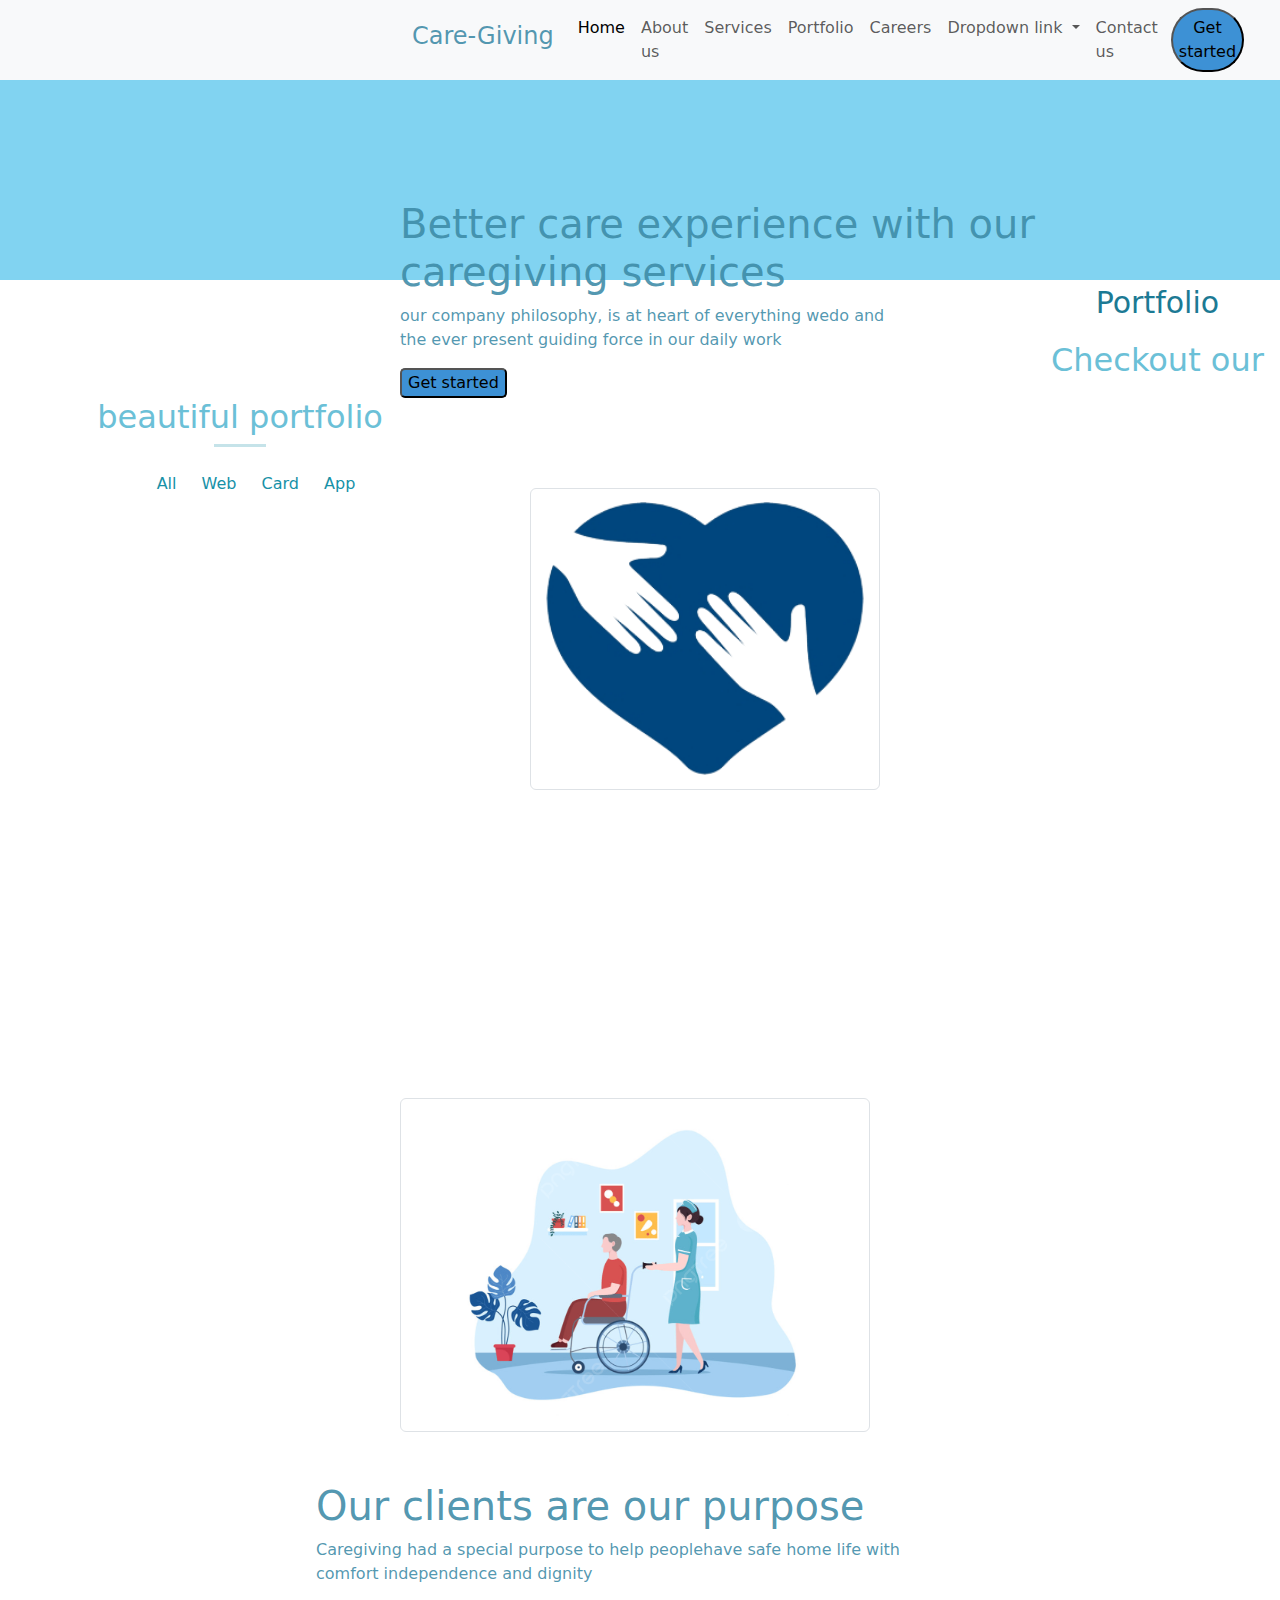
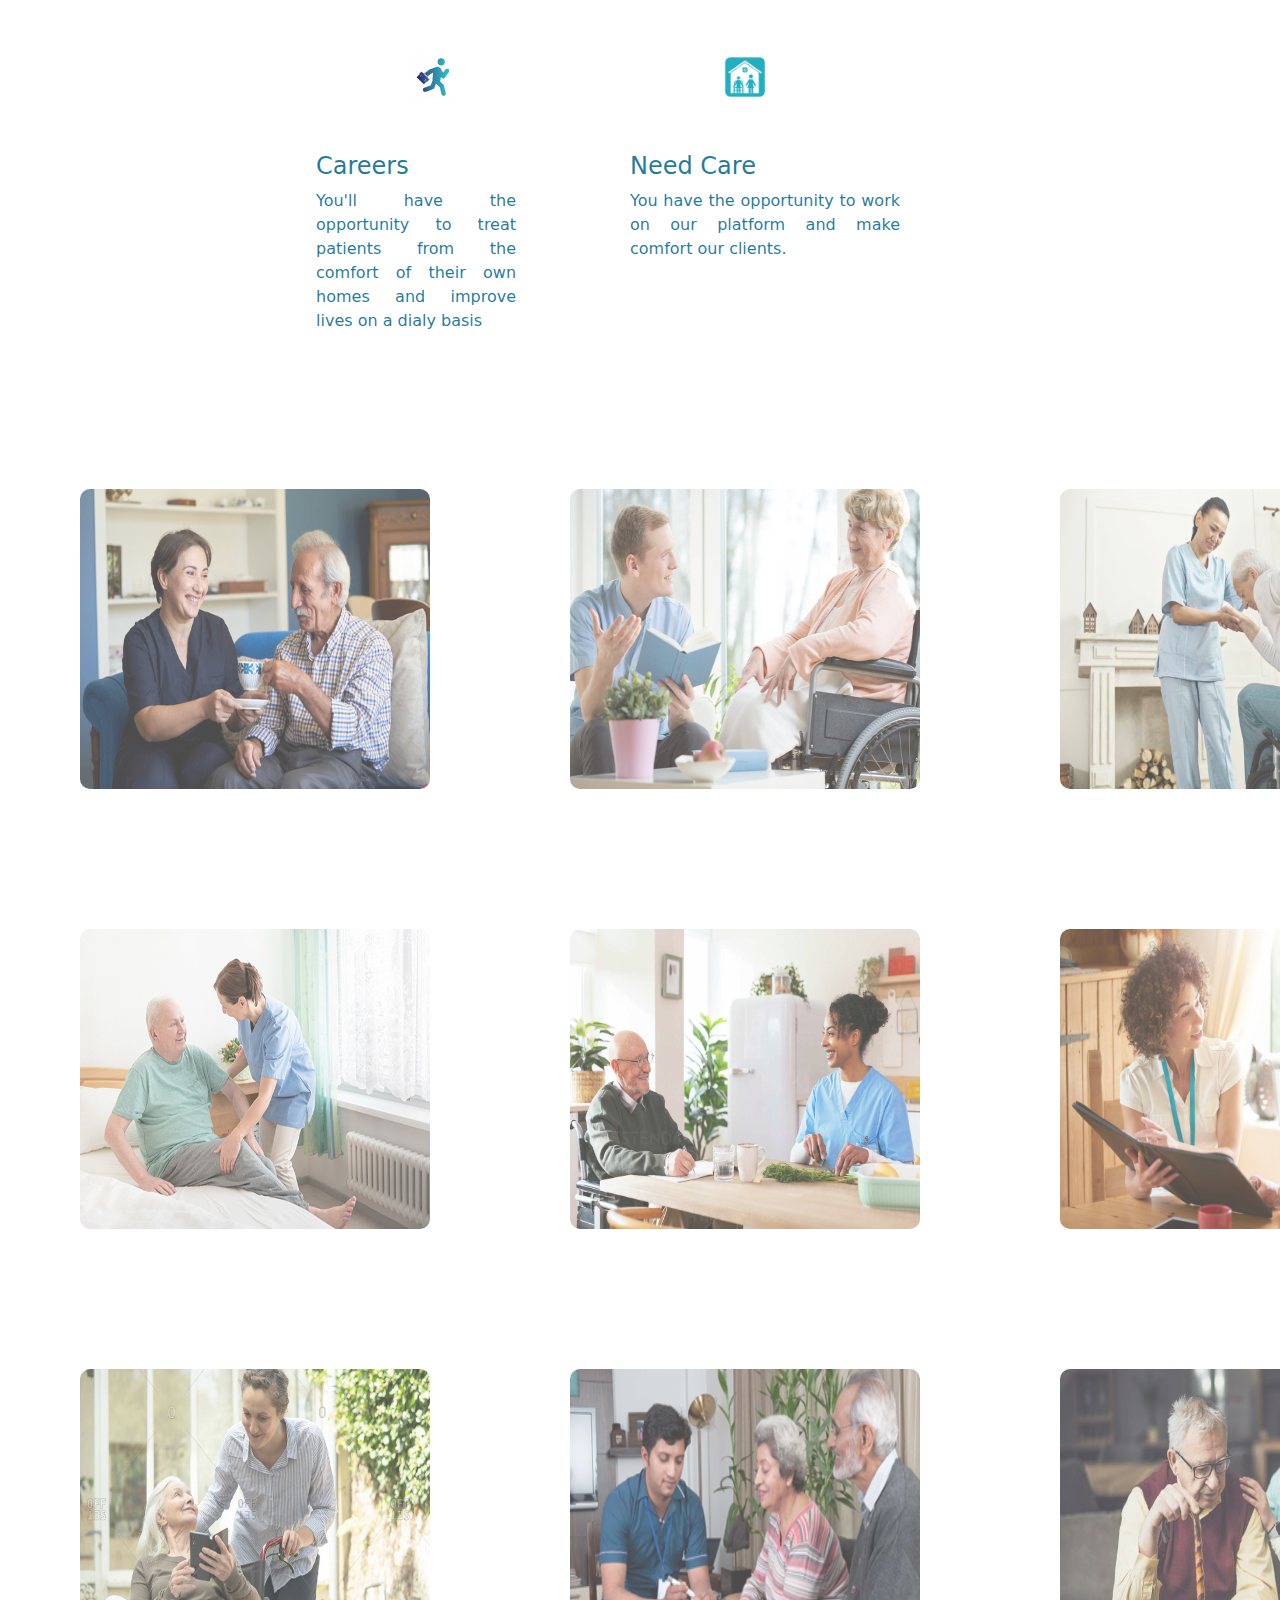
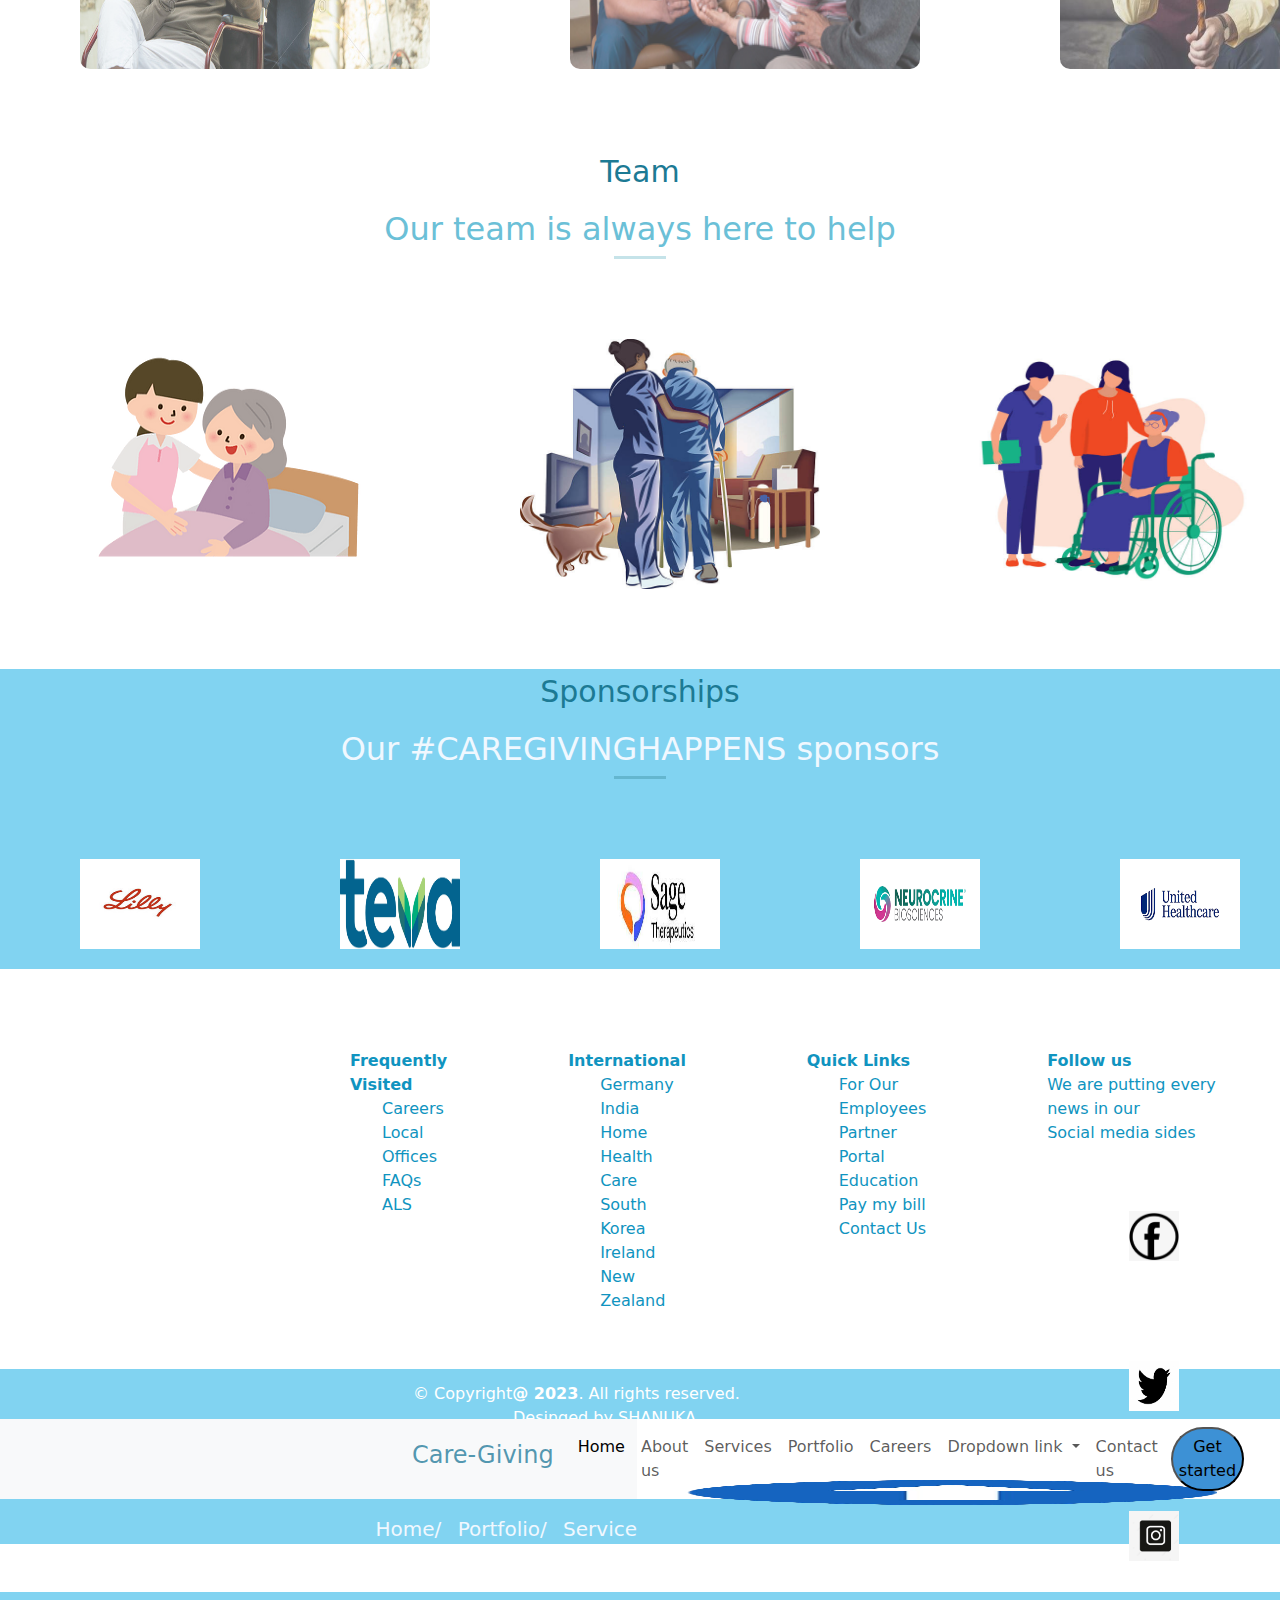
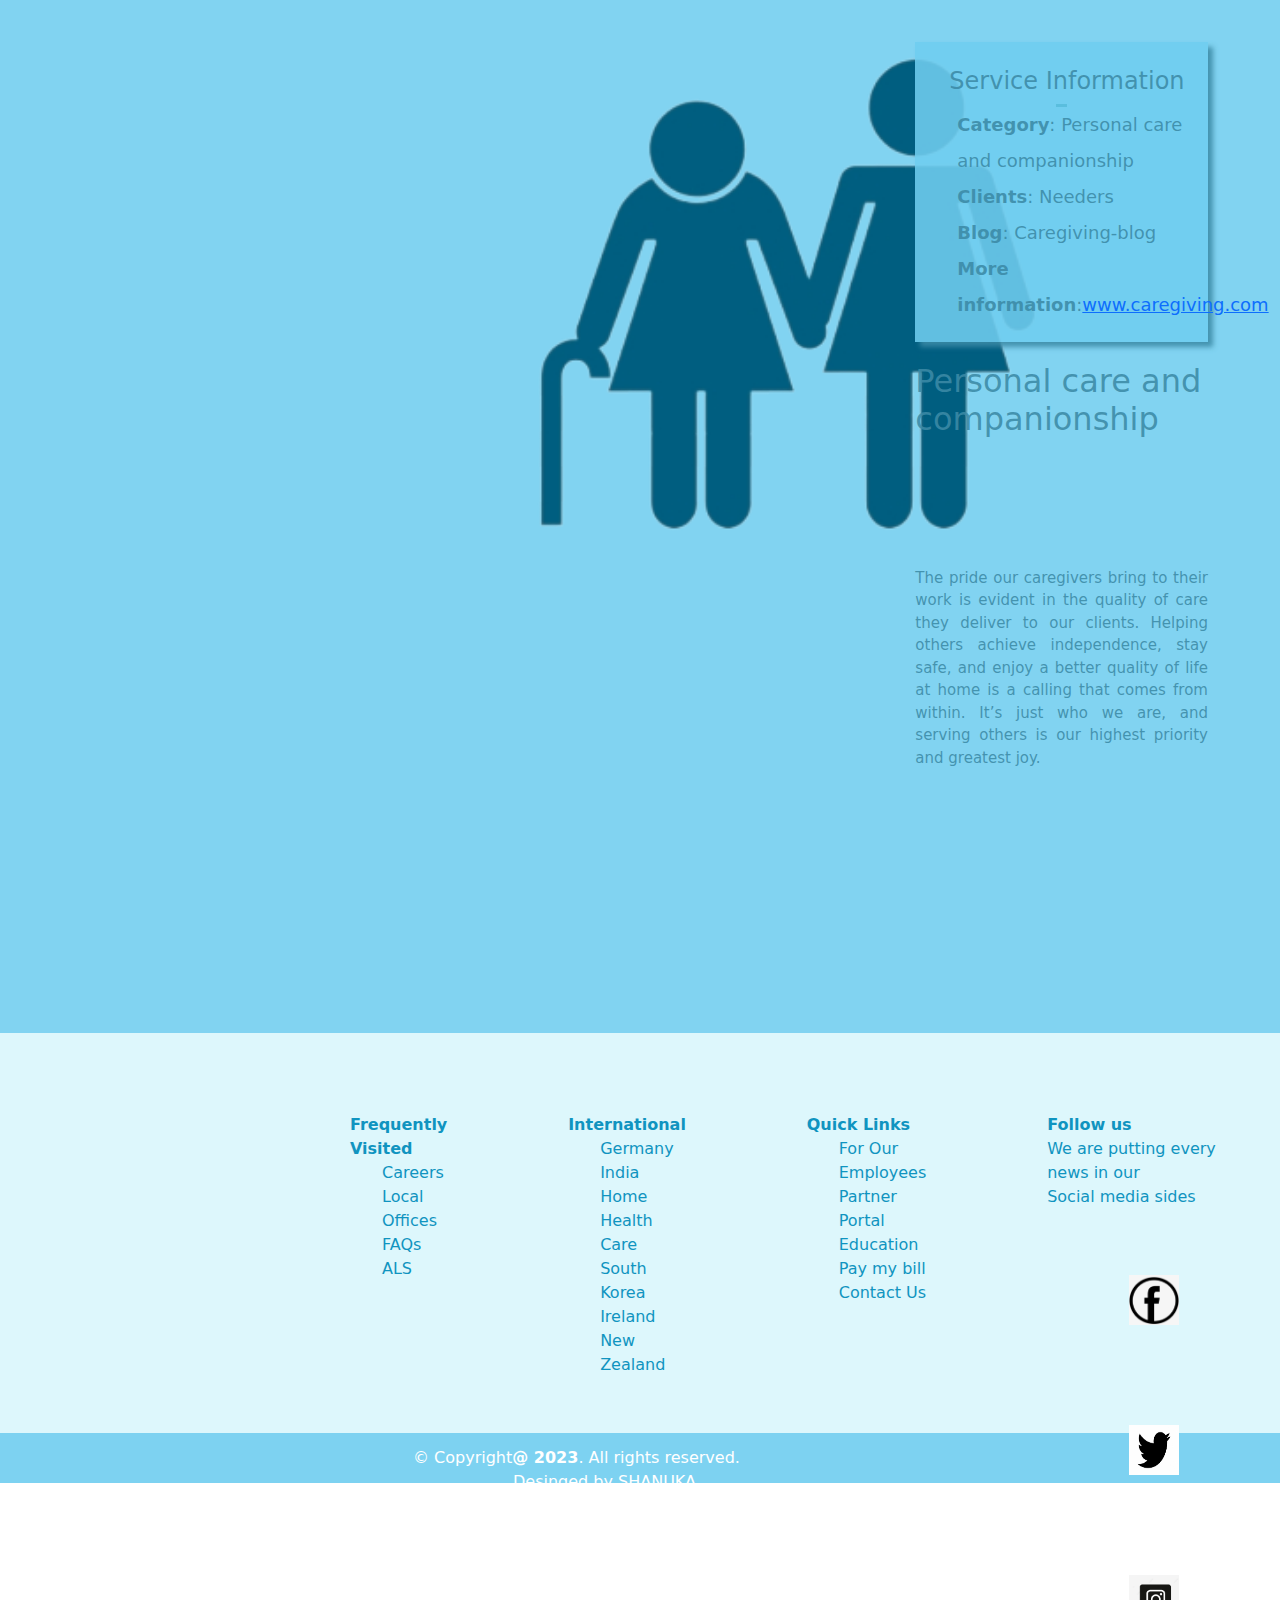
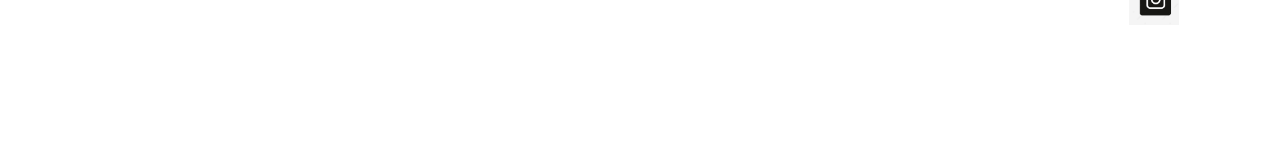
<file: index.html>
<!DOCTYPE html>
<html lang="en">
<head>
  <meta charset="UTF-8">
  <meta name="viewport" content="width=device-width, initial-scale=1.0">
  <title>caregiving</title>
  <link rel="stylesheet" href="style.css">
  <link rel="stylesheet" href="./Assets/bootstrap/css/bootstrap.min.css">
</head>
<body>
  <!-- navbar  -->
  <section>
    <nav class="navbar navbar-expand-lg bg-body-tertiary ">
      <div class="container-fluid ">
        <a class="navbar-brand two" id="two" href="#">
          <h4>Care-Giving</h4>
        </a>

        <div class="collapse navbar-collapse" id="navbarNavDropdown">
          <ul class="navbar-nav ms-auto one">
            <li class="nav-item">
              <a class="nav-link active" aria-current="page" href="#">Home</a>
            </li>
            <li class="nav-item">
              <a class="nav-link" href="#">About us</a>
            </li>
            <li class="nav-item">
              <a class="nav-link" href="#">Services</a>
            </li>
            <li class="nav-item">
              <a class="nav-link" href="#">Portfolio</a>
            </li>
            <li class="nav-item">
              <a class="nav-link" href="#">Careers</a>
            </li>

            <li class="nav-item dropdown">
              <a class="nav-link dropdown-toggle" href="#" role="button" data-bs-toggle="dropdown"
                aria-expanded="false">
                Dropdown link
              </a>
              <ul class="dropdown-menu">
                <li><a class="dropdown-item" href="#">Action</a></li>
                <li><a class="dropdown-item" href="#">Another action</a></li>
                <li><a class="dropdown-item" href="#">Something else here</a></li>
              </ul>
            </li>
            <li class="nav-item">
              <a class="nav-link" href="#">Contact us</a>
            </li>
            <button type="button" class="button"> Get started</button>
          </ul>
        </div>
      </div>
    </nav>
  </section>
  <!-- section2 -->
  <section>
    <div class="section2">
      <div class="para">
        <h1 class="text1">Better care experience with our <br>caregiving services</h1>
        <p class="text2">our company philosophy, is at heart of everything wedo and <br>the ever present guiding force
          in our daily work</p>
        <button type="button" class="button2"> Get started</button>
      </div>
      <div class="img1">
        <img src="Assets/images/ssd.png" class="img-thumbnail pic" alt="caregiving">
      </div>
    </div>
  </section>
  <!-- section3 -->
  <section>
    <div class="section3">
      <div class="img2">
        <img src="Assets/images/image3.png" class="img-thumbnail pic2" alt="caregiving">
      </div>
      <div class="para2">
        <div>
          <h1 class="h12">Our clients are our purpose</h1>
          <p class="p12">Caregiving had a special purpose to help peoplehave safe home life with <br>comfort
            independence and dignity</p>
        </div>
        <div class="div">
          <img src="Assets/images/careers logo.jpg" class="logo1">
          <h4>Careers</h4>
          <p>You'll have the opportunity to treat patients from the comfort of their own homes and improve lives on a
            dialy basis</p>
        </div>
        <div class="div2">
          <img src="Assets/images/need care logo.jpg" class="logo2">
          <h4>Need Care</h4>
          <p>You have the opportunity to work on our platform and make comfort our clients.</p>
        </div>
      </div>
    </div>
  </section>
  <!-- section4 -->
  <section class="section4">

    <p class="Portfolio">Portfolio</p>
    <h2 class="check">Checkout our beautiful portfolio</h2>

    <hr class="line">
    <ul type="none" class="port">
      <li>All</li>
      <li>Web</li>
      <li>Card</li>
      <li>App</li>
    </ul>
    <div class="grid-container">
      <div class="grid-item-1"><a href="./service.html" target="_blank"><img src="Assets/images/pic1.jpg" class="image"
            alt="Caregiving"></a></div>
      <div class="grid-item-1"><img src="Assets/images/pic2.jpg" class="image" alt="Caregiving"></div>
      <div class="grid-item-1"><img src="Assets/images/pic3.jpg" class="image" alt="Caregiving"></div>
      <div class="grid-item-1"><img src="Assets/images/pic4.jpg" class="image" alt="Caregiving"></div>
      <div class="grid-item-1"><img src="Assets/images/pic5.jpg" class="image" alt="Caregiving"></div>
      <div class="grid-item-1"><img src="Assets/images/pic6.jpg" class="image" alt="Caregiving"></div>
      <div class="grid-item-1"><img src="Assets/images/pic7.jpg" class="image" alt="Caregiving"></div>
      <div class="grid-item-1"><img src="Assets/images/pic8.jpg" class="image" alt="Caregiving"></div>
      <div class="grid-item-1"><img src="Assets/images/pic9.jpg" class="image" alt="Caregiving"></div>
    </div>

  </section>
  <!-- section5 -->
  <section class="section5">
    <p class="Portfolio">Team</p>
    <h2 class="check">Our team is always here to help</h2>
    <hr class="line">
    <div class="grid-container2">
      <div class="grid-item"><img src="Assets/images/img1.png" class="image1" alt="Caregiving"></div>
      <div class="grid-item"><img src="Assets/images/img2.jpg" class="image1" alt="Caregiving"></div>
      <div class="grid-item"><img src="Assets/images/img3.jpg" class="image1" alt="Caregiving"></div>
      <div class="grid-item"><img src="Assets/images/img4.jpg" class="image1" alt="Caregiving"></div>
    </div>
  </section>
  <!-- section6 -->
  <section class="section6">
    <p class="Portfolio">Sponsorships</p>
    <h2 class="check1">Our #CAREGIVINGHAPPENS sponsors</h2>
    <hr class="line1">
    <div class="grid-container3">
      <div class="grid-item"><img src="Assets/images/spo1.jpg" class="image2" alt="Caregiving"></div>
      <div class="grid-item"><img src="Assets/images/spo2.jpg" class="image2" alt="Caregiving"></div>
      <div class="grid-item"><img src="Assets/images/spo3.jpeg" class="image2" alt="Caregiving"></div>
      <div class="grid-item"><img src="Assets/images/spo4.png" class="image2" alt="Caregiving"></div>
      <div class="grid-item"><img src="Assets/images/spo5.png" class="image2" alt="Caregiving"></div>
      <div class="grid-item"><img src="Assets/images/spo6.jpg" class="image2" alt="Caregiving"></div>
    </div>
  </section>
  <!-- section7 -->
  <section class="section7">
    <div class="grid-container4">
      <div class="grid-item3"><b>Frequently Visited</b>
        <ul type="none" class="list">
          <li>Careers</li>
          <li>Local Offices</li>
          <li>FAQs</li>
          <li>ALS</li>
        </ul>
      </div>
      <div class="grid-item3"><b>International</b>
        <ul type="none" class="list">
          <li>Germany</li>
          <li>India Home Health Care</li>
          <li>South Korea</li>
          <li>Ireland</li>
          <li>New Zealand</li>
        </ul>
      </div>
      <div class="grid-item3"><b>Quick Links</b>
        <ul type="none" class="list">
          <li>For Our Employees</li>
          <li>Partner Portal</li>
          <li>Education</li>
          <li>Pay my bill</li>
          <li>Contact Us</li>
        </ul>
      </div>
      <div class="social grid-item3"><b>Follow us</b>
        <p>We are putting every news in our<br>Social media sides</p>
        <ul type="none" class="list">
          <a href="#"><img src="Assets/images/logo1.png" class="logo3"></a>
          <a href="#"><img src="Assets/images/logo2.jpg" class="logo3"></a>
          <a href="#"><img src="Assets/images/logo3.png" class="logo3"></a>
        </ul>
      </div>
    </div>
  </section>
  <!-- footer -->
  <!-- <footer class="footer">
                            <div class="copyrights">
                         
                              
                              <p ><img src="/home/dell/Documents/Assaignment 2/Assets/images/copyrights.png" class="copy" alt="copyrights">Copyright <b>@ 2023</b>. All rights reserved.
                               Desinged by SHANUKA</p>
                           </div>
                          </footer> -->
  <footer class="footer">
    <ul class="ul1" type="none">
      <li class="li">© Copyright<b>@ 2023</b>. All rights reserved.</li>

      <li class="li1">Desinged by SHANUKA</li>
      <li class="li2"><img src="Assets/images/uper button.png" height="25px" width="40px"></li>
    </ul>
  </footer>
</body><!DOCTYPE html>
<html lang="en">

<head>
  <meta charset="UTF-8">
  <meta name="viewport" content="width=device-width, initial-scale=1.0">
  <title>caregiving2</title>
  <link rel="stylesheet" href="service.css">
  <link rel="stylesheet" href="./Assets/bootstrap/css/bootstrap.min.css">
</head>

<body>
  <!-- navbar  -->
  <section>
    <nav class="navbar navbar-expand-lg bg-body-tertiary ">
      <div class="container-fluid ">
        <a class="navbar-brand two" id="two" href="#">
          <h4>Care-Giving</h4>
        </a>

        <div class="collapse navbar-collapse" id="navbarNavDropdown">
          <ul class="navbar-nav ms-auto one">
            <li class="nav-item">
              <a class="nav-link active" aria-current="page" href="#">Home</a>
            </li>
            <li class="nav-item">
              <a class="nav-link" href="#">About us</a>
            </li>
            <li class="nav-item">
              <a class="nav-link" href="#">Services</a>
            </li>
            <li class="nav-item">
              <a class="nav-link" href="#">Portfolio</a>
            </li>
            <li class="nav-item">
              <a class="nav-link" href="#">Careers</a>
            </li>
            <li class="nav-item dropdown">
              <a class="nav-link dropdown-toggle" href="#" role="button" data-bs-toggle="dropdown"
                aria-expanded="false">
                Dropdown link
              </a>
              <ul class="dropdown-menu">
                <li><a class="dropdown-item" href="#">Action</a></li>
                <li><a class="dropdown-item" href="#">Another action</a></li>
                <li><a class="dropdown-item" href="#">Something else here</a></li>
              </ul>
            </li>
            <li class="nav-item">
              <a class="nav-link" href="#">Contact us</a>
            </li>
            <button type="button" class="button">Get started</button>
          </ul>
        </div>
      </div>
    </nav>
  </section>
  <!-- header -->
  <section class="section1">
    <p class="header"> Home/ Portfolio/ Service</p>
  </section>
  <!-- section2 -->
  <section class="section2">
    <div class="container">
      <div class="row m-5">
        <div class="col-lg-7 col-md-7 col-12">
          <img src="Assets/images/new.png" alt="Care-Giving" id="myDiv">
        </div>
        <div class="col-lg-5 col-md-5 col-12">
          <!-- <div class="div3"> -->
          <form class="form">
            <fieldset>
              <h4>Service Information </h4>
              <hr class="line">
              <ul type="none">
                <li><b>Category</b>: Personal care and companionship</li>
                <li><b>Clients</b>: Needers</li>
                <li><b>Blog</b>: Caregiving-blog</li>
                <li><b>More information</b>:<a href="www.caregiving.com">www.caregiving.com</a></li>
              </ul>
            </fieldset>
          </form>
          <!-- </div> -->
          <div class="div4">
            <h2>Personal care and companionship</h2>
            <p class="para">The pride our caregivers bring to their work is evident in the quality of care they deliver
              to our clients. Helping others achieve independence, stay safe, and enjoy a better quality of life at home
              is a calling that comes from within. It’s just who we are, and serving others is our highest priority and
              greatest joy.</p>
          </div>
        </div>
      </div>
  </section>
  <!-- section7 -->
  <footer class="foot">
    <section class="section7">
      <div class="grid-container4">
        <div class="grid-item3"><b>Frequently Visited</b>
          <ul type="none" class="list">
            <li>Careers</li>
            <li>Local Offices</li>
            <li>FAQs</li>
            <li>ALS</li>
          </ul>
        </div>
        <div class="grid-item3"><b>International</b>
          <ul type="none" class="list">
            <li>Germany</li>
            <li>India Home Health Care</li>
            <li>South Korea</li>
            <li>Ireland</li>
            <li>New Zealand</li>
          </ul>
        </div>
        <div class="grid-item3"><b>Quick Links</b>
          <ul type="none" class="list">
            <li>For Our Employees</li>
            <li>Partner Portal</li>
            <li>Education</li>
            <li>Pay my bill</li>
            <li>Contact Us</li>
          </ul>
        </div>
        <div class="social grid-item3"><b>Follow us</b>
          <p>We are putting every news in our<br>Social media sides</p>
          <ul type="none" class="list">
            <a href="#"><img src="Assets/images/logo1.png" class="logo3"></a>
            <a href="#"><img src="Assets/images/logo2.jpg" class="logo3"></a>
            <a href="#"><img src="Assets/images/logo3.png" class="logo3"></a>
          </ul>
        </div>
      </div>
    </section>
    <!-- footer -->
    <!-- <footer class="footer">
                  <div class="copyrights">
               
                    
                    <p ><img src="/home/dell/Documents/Assaignment 2/Assets/images/copyrights.png" class="copy" alt="copyrights">Copyright <b>@ 2023</b>. All rights reserved.
                     Desinged by SHANUKA</p>
                 </div>
                </footer> -->
    <section class="footer">
      <ul class="ul1" type="none">
        <li class="li">© Copyright<b>@ 2023</b>. All rights reserved.</li>

        <li class="li1">Desinged by SHANUKA</li>

      </ul>
    </section>
  </footer>
</body>

</html>

</html>
</file>
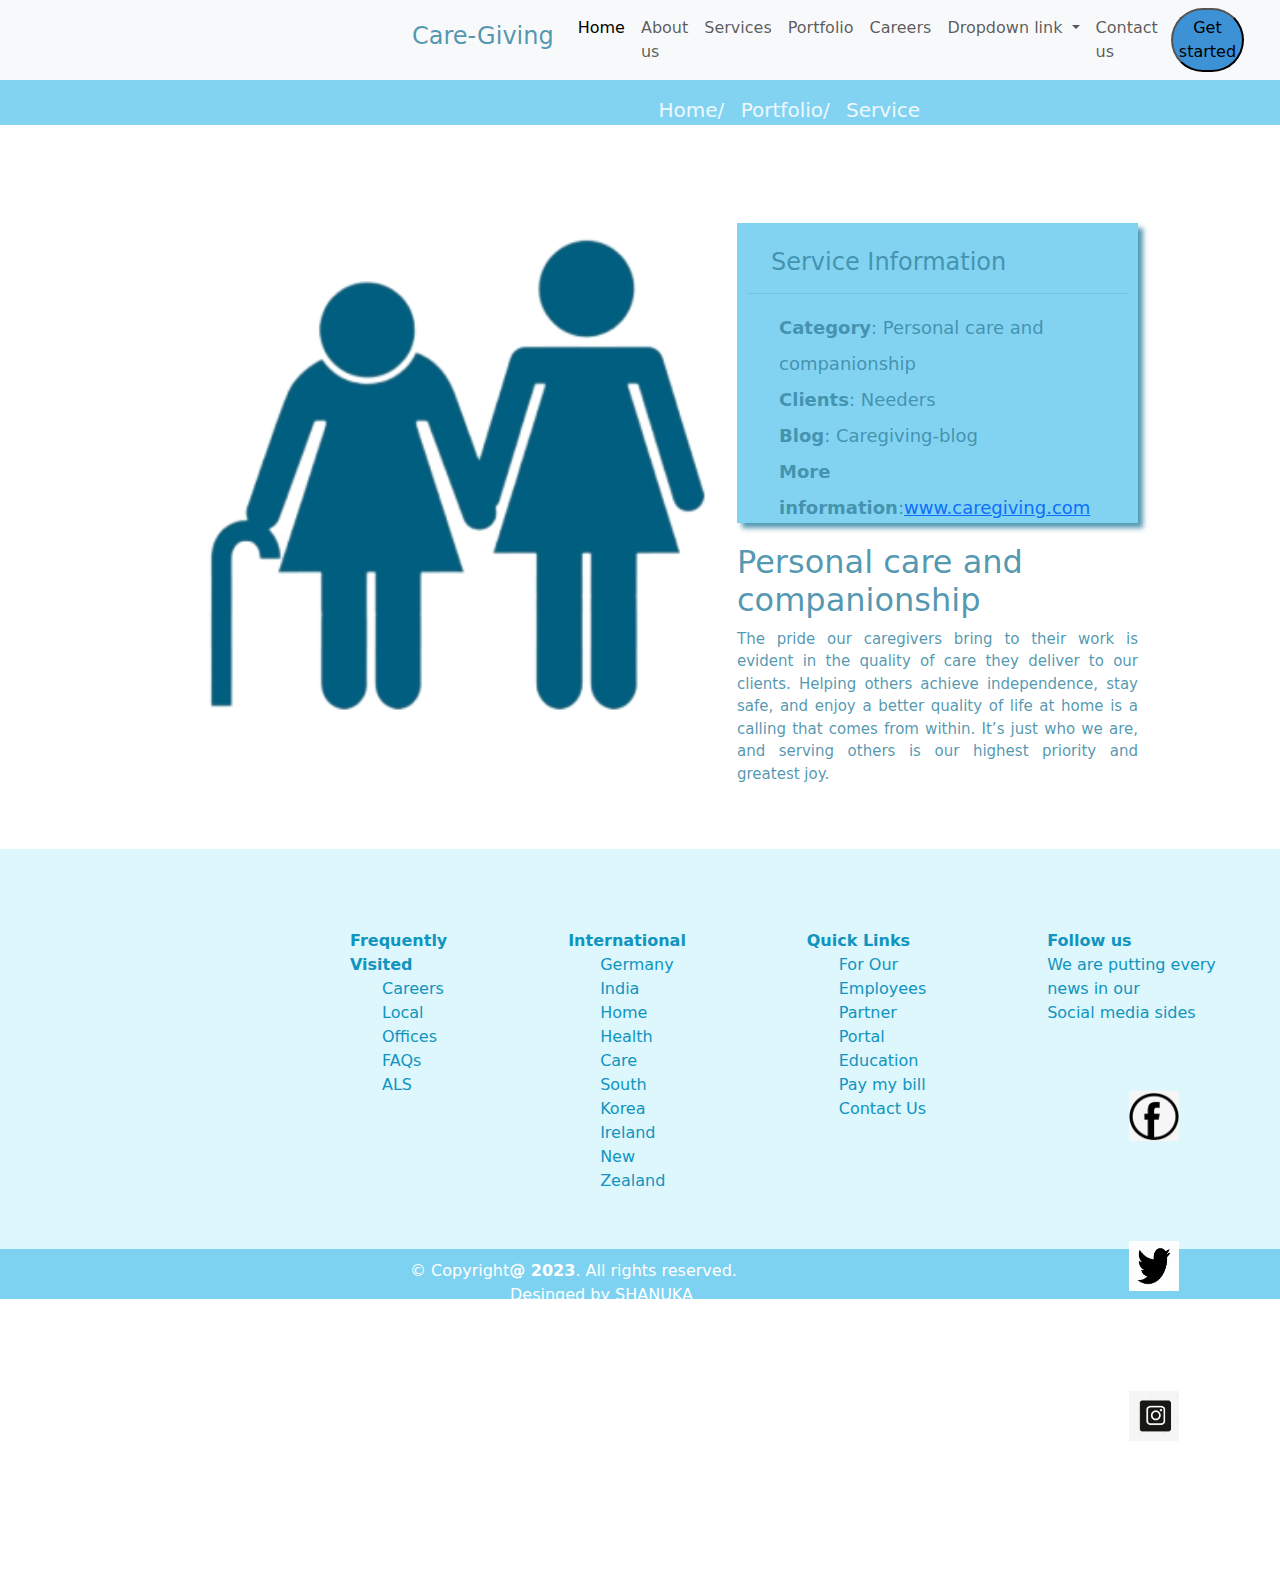
<file: service.html>
<!DOCTYPE html>
<html lang="en">

<head>
  <meta charset="UTF-8">
  <meta name="viewport" content="width=device-width, initial-scale=1.0">
  <title>caregiving2</title>
  <link rel="stylesheet" href="service.css">
  <link rel="stylesheet" href="./Assets/bootstrap/css/bootstrap.min.css">
</head>

<body>
  <!-- navbar  -->
  <section>
    <nav class="navbar navbar-expand-lg bg-body-tertiary ">
      <div class="container-fluid ">
        <a class="navbar-brand two" id="two" href="#">
          <h4>Care-Giving</h4>
        </a>

        <div class="collapse navbar-collapse" id="navbarNavDropdown">
          <ul class="navbar-nav ms-auto one">
            <li class="nav-item">
              <a class="nav-link active" aria-current="page" href="#">Home</a>
            </li>
            <li class="nav-item">
              <a class="nav-link" href="#">About us</a>
            </li>
            <li class="nav-item">
              <a class="nav-link" href="#">Services</a>
            </li>
            <li class="nav-item">
              <a class="nav-link" href="#">Portfolio</a>
            </li>
            <li class="nav-item">
              <a class="nav-link" href="#">Careers</a>
            </li>
            <li class="nav-item dropdown">
              <a class="nav-link dropdown-toggle" href="#" role="button" data-bs-toggle="dropdown"
                aria-expanded="false">
                Dropdown link
              </a>
              <ul class="dropdown-menu">
                <li><a class="dropdown-item" href="#">Action</a></li>
                <li><a class="dropdown-item" href="#">Another action</a></li>
                <li><a class="dropdown-item" href="#">Something else here</a></li>
              </ul>
            </li>
            <li class="nav-item">
              <a class="nav-link" href="#">Contact us</a>
            </li>
            <button type="button" class="button">Get started</button>
          </ul>
        </div>
      </div>
    </nav>
  </section>
  <!-- header -->
  <section class="section1">
    <p class="header"> Home/ Portfolio/ Service</p>
  </section>
  <!-- section2 -->
  <section class="section2">
    <div class="container">
      <div class="row m-5">
        <div class="col-lg-7 col-md-7 col-12">
          <img src="Assets/images/new.png" alt="Care-Giving" id="myDiv">
        </div>
        <div class="col-lg-5 col-md-5 col-12">
          <!-- <div class="div3"> -->
          <form class="form">
            <fieldset>
              <h4>Service Information </h4>
              <hr class="line">
              <ul type="none">
                <li><b>Category</b>: Personal care and companionship</li>
                <li><b>Clients</b>: Needers</li>
                <li><b>Blog</b>: Caregiving-blog</li>
                <li><b>More information</b>:<a href="www.caregiving.com">www.caregiving.com</a></li>
              </ul>
            </fieldset>
          </form>
          <!-- </div> -->
          <div class="div4">
            <h2>Personal care and companionship</h2>
            <p class="para">The pride our caregivers bring to their work is evident in the quality of care they deliver
              to our clients. Helping others achieve independence, stay safe, and enjoy a better quality of life at home
              is a calling that comes from within. It’s just who we are, and serving others is our highest priority and
              greatest joy.</p>
          </div>
        </div>
      </div>
  </section>
  <!-- section7 -->
  <footer class="foot">

    <section class="section7">
      <div class="grid-container4">
        <div class="grid-item3"><b>Frequently Visited</b>
          <ul type="none" class="list">
            <li>Careers</li>
            <li>Local Offices</li>
            <li>FAQs</li>
            <li>ALS</li>
          </ul>
        </div>
        <div class="grid-item3"><b>International</b>
          <ul type="none" class="list">
            <li>Germany</li>
            <li>India Home Health Care</li>
            <li>South Korea</li>
            <li>Ireland</li>
            <li>New Zealand</li>
          </ul>
        </div>
        <div class="grid-item3"><b>Quick Links</b>
          <ul type="none" class="list">
            <li>For Our Employees</li>
            <li>Partner Portal</li>
            <li>Education</li>
            <li>Pay my bill</li>
            <li>Contact Us</li>
          </ul>
        </div>
        <div class="social grid-item3"><b>Follow us</b>
          <p>We are putting every news in our<br>Social media sides</p>
          <ul type="none" class="list">
            <a href="#"><img src="Assets/images/logo1.png" class="logo3"></a>
            <a href="#"><img src="Assets/images/logo2.jpg" class="logo3"></a>
            <a href="#"><img src="Assets/images/logo3.png" class="logo3"></a>
          </ul>
        </div>
      </div>
    </section>
    <!-- footer -->
    <!-- <footer class="footer">
                  <div class="copyrights">
               
                    
                    <p ><img src="/home/dell/Documents/Assaignment 2/Assets/images/copyrights.png" class="copy" alt="copyrights">Copyright <b>@ 2023</b>. All rights reserved.
                     Desinged by SHANUKA</p>
                 </div>
                </footer> -->
    <section class="footer">
      <ul class="ul1" type="none">
        <li class="li">© Copyright<b>@ 2023</b>. All rights reserved.</li>

        <li class="li1">Desinged by SHANUKA</li>

      </ul>
    </section>
  </footer>
</body>

</html>
</file>
<file: style.css>
/* navbar */
.button{
margin-left: 5px;
    border-radius:  115px;
    background-color: rgb(61, 145, 213);
}
.one{
    padding-left:20px;
    padding-right: 350px;
}
.two{
    padding-left:400px ;
    font-weight: 50;
    font-size:20px;
   
}
#two{
    color:rgba(60, 138, 166, 0.876);
    font-size: 30px;
}

.button2{
    border-radius:  5px; 
    background-color: rgb(61, 145, 213);
}
/* section1 */
.pic{
    width:350px;
    height:350px;
    margin-top: 90px;
    margin-left:50px;
    
}
.img1{
    width:600px;
    height:600px;
    float:right;
    padding-right: 150px;
    margin-right: 200px;
}
.text1{
    color:rgba(60, 138, 166, 0.876);
}
.text2{
    font-weight: 10;
    color:rgba(60, 138, 166, 0.876);

}
/* section2 */
.section2{
    padding-left:400px;
    background-color:rgba(111, 205, 239, 0.876) ;
    padding-bottom: 200px;
    height:500px;
}
.para{
    padding-top: 120px;
    float:left ;
}
.pic2{
   height:4700px;
   width:470px;
   margin-left:400px;
   margin-top:100px;
}.img2{
    float:left;
}
/* section3 */
.section3{
    height:540px;
}
.para2{
    float:right;
margin-right: 30px;
padding-right:350px;.section2{
    padding:100px;
 }
 img{
    align-items:center;
    margin:50px 90px;
 }
 .form{
    border:2px;
    border-color: black;
 }
padding-bottom: 60px;
}
.h12{
    color:rgba(60, 138, 166, 0.876);
}
.p12{
    font-weight: 50;
    color:rgba(60, 138, 166, 0.876);
}
.logo1{
    height:50px;
    width:50px;
}
.logo2{
    height:50px;
    width:50px; 
}
.div{
    float:left;
    width:200px;
    text-align: justify;
    color:rgba(4, 105, 142, 0.876);
}
.div2{
    float:right;
    width:270px;
    text-align: justify;
    color:rgba(4, 105, 142, 0.876);
}
/* section4 */

.Portfolio{
    text-align: center;
    font-weight: 50;
    font-size: 30px;
    color:rgb(28, 122, 148);
}
.check{
    text-align: center;
    color:rgb(107, 192, 215);
}
.line{
    width:4%;
    text-align: center;
    color: rgb(23, 145, 167);
    margin:0 auto;
    border-width: 3px;
}
.section4{
    text-align: center;
   
}
.port>li{
display:inline;
padding:10px;
}
.port{
    padding-top: 25px;
    color:rgb(23, 145, 167);
}
.grid-container {
    display: inline-grid;
    grid-template-columns: auto auto auto;
    
    padding: 10px;
}
.grid-item-1{
    
    padding: 20px;
    font-size: 30px;
    text-align: center;
    opacity:0.7;
}
.grid-item-1:hover{
    opacity:0.9;
}
.grid-item {
    
    padding: 20px;
    font-size: 30px;
    text-align: center;
}

.image{
    height:300px;
    width:350px;
    border-radius: 10px;
}
/* section5 */
.section5{
    text-align: center; 
}
.grid-container2 {
    display: inline-grid;
    grid-template-columns: auto auto auto auto;
    padding: 10px;
}
.grid-item2 {
    padding: 20px;
    font-size: 30px;
    text-align: center;
}
.image1{
    height:250px;
    width:300px
}
/* section6 */
.section6{
    background-color:rgba(111, 205, 239, 0.876) ;
    height:300px;
    text-align: center;
}  
.check1{
    color:aliceblue;
    text-align: center;
}
.line1{
    width:4%;
    text-align: center;
    color: rgb(17, 95, 108);
    margin:0 auto;
    border-width: 3px;
}
.grid-container3 {
    display: inline-grid;
    grid-template-columns: auto auto auto auto auto auto;
    padding: 10px;
    text-align: center;
}
.image2{
    height:90px;
    width: 120px;
}
/* section7 */
.section7{
    height: 400px;
    margin-left: 300px;
    padding-top: 10px;
}
.grid-container4 {
    display:inline-grid;
    grid-template-columns: auto auto auto auto auto;
   
}
.grid-item3{
    padding: 70px;
    padding-left: 50px;
    color:rgb(16, 148, 192)

  
}
.social{
    display:inline;
    padding-right: 50px;
   
}
.logo3{
    height: 50px;
    width:50px;
}
.list{
    padding-right: px;
}
/* footer */
.footer {
    text-align: left;
    padding: 3px;
    background-color: rgba(111, 205, 239, 0.876) ;
    color: white;
    height:50px;
   
  }
  .copy{
    height: 20px;
    width:20px;
    
  }
  .copyrights{
    margin-left: 230px;
    padding-top: 10px;
  }
  .last{
    display: inline;  
  }
/* .ul1>li{
    display:inline;
    padding:200px;
}
.ul1{
    padding:10px;

}
.footer{
   padding-left: 150px; */
/* }
.ul1>.li1{
    padding-left:350px;
}
.ul1>.li2{
    float:right;
} */
.ul1>li{
    display:inline;
    
}

.ul1{
    padding:10px;
}
.ul1>.li2{
    float:right;
}
/* .ul>.li1{
    padding-left: 500px;
} */
.ul1>.li{
    padding-left: 400px;
}
.li{
    padding-left: 30px;
}
.li1{
    padding-left: 500px;
}
</file>
<file: service.css>
.section3{
height:50%
}
.section7{
    height:30%;
}
.foot{
    height:20%
}
/* navbar */
.button{
    margin-left: 5px;
        border-radius:  115px;
        background-color: rgb(61, 145, 213);
    }
    .one{
        padding-left:20px;
        padding-right: 350px;
    }
    .two{
        padding-left:400px ;
        font-weight: 50;
        font-size:20px;
       
    }
    #two{
        color:rgba(60, 138, 166, 0.876);
        font-size: 30px;
    }
    
    .button2{
        border-radius:  5px; 
        background-color: rgb(61, 145, 213);
    }
    /* header */
    .section1{
        background-color: rgba(111, 205, 239, 0.876) ;
    }
    .header{
color:aliceblue;
text-align: right;
padding-right: 360px;
padding-top: 15px;
word-spacing: 10px;
font-size: 20px;
    }
   /* section2 */
   .section2{
    height:60%
   }
 img{
    align-items:center;
    margin:50px ;
    width:530px;
 }
 #myDiv{
    transition: width 2s, height 2s, transform 2s;
 }
 #myDiv:hover {
    transform: rotate(360deg);
  }
 .form{
    border:2px;
    border-color: rgba(8, 70, 72, 0.915);
background-color: rgba(111, 205, 239, 0.876) ;
box-shadow: 5px 5px 5px;
margin-top: 50px;
font-size: large;
height:300px ;
color:rgba(60, 138, 166, 0.876);
padding: 10px;
}
.form h4{
    text-align: left;
    padding-top: 15px;
    padding-left: 24px;
}
.form ul{
    font-size: large;
    line-height:2;
    
}
.div4{
    margin-top: 20px;
    font-size: 15px;
    color:rgba(60, 138, 166, 0.876);
}
.form:hover{
    box-shadow:inset 5px 5px 5px  rgb(46, 112, 132),
               inset 5px 5px 5px  rgb(23, 89, 109);
}
.para{
    text-align: justify;
}

/* section7 */
.section7{
    height: 400px;
    margin-left: 300px;
    padding-top: 10px;
}
.grid-container4 {
    display:inline-grid;
    grid-template-columns: auto auto auto auto auto;
   
}
.grid-item3{
    padding: 70px;
    padding-left: 50px;
    color:rgb(16, 148, 192)

  
}
.social{
    display:inline;
    padding-right: 50px;
   
}
.logo3{
    height: 50px;
    width:50px;
   
}

.foot{
    background-color: rgb(221, 247, 252);
}
/* footer */
.ul1>li{
    display:inline;
    
}

.ul1{
    padding:10px;
}
.ul1>.li2{
    float:right;
}
.ul1>.li{
    padding-left: 400px;
}
.li{
    padding-left: 30px;
}
.li1{
    padding-left: 500px;
}
.li2{
    display: inline;
}
/* footer */
.footer {
    text-align: left;
    /* padding: 3px; */
    background-color: rgba(111, 205, 239, 0.876) ;
    color: white;
    height:50px;
  }

  

    /* .line{
        width:100%;
        text-align: center;
        color: rgb(17, 95, 108);
        margin:0 auto;
        } */
        .img-1{
            width: 30px;
            height: 25px;
        }
</file>
